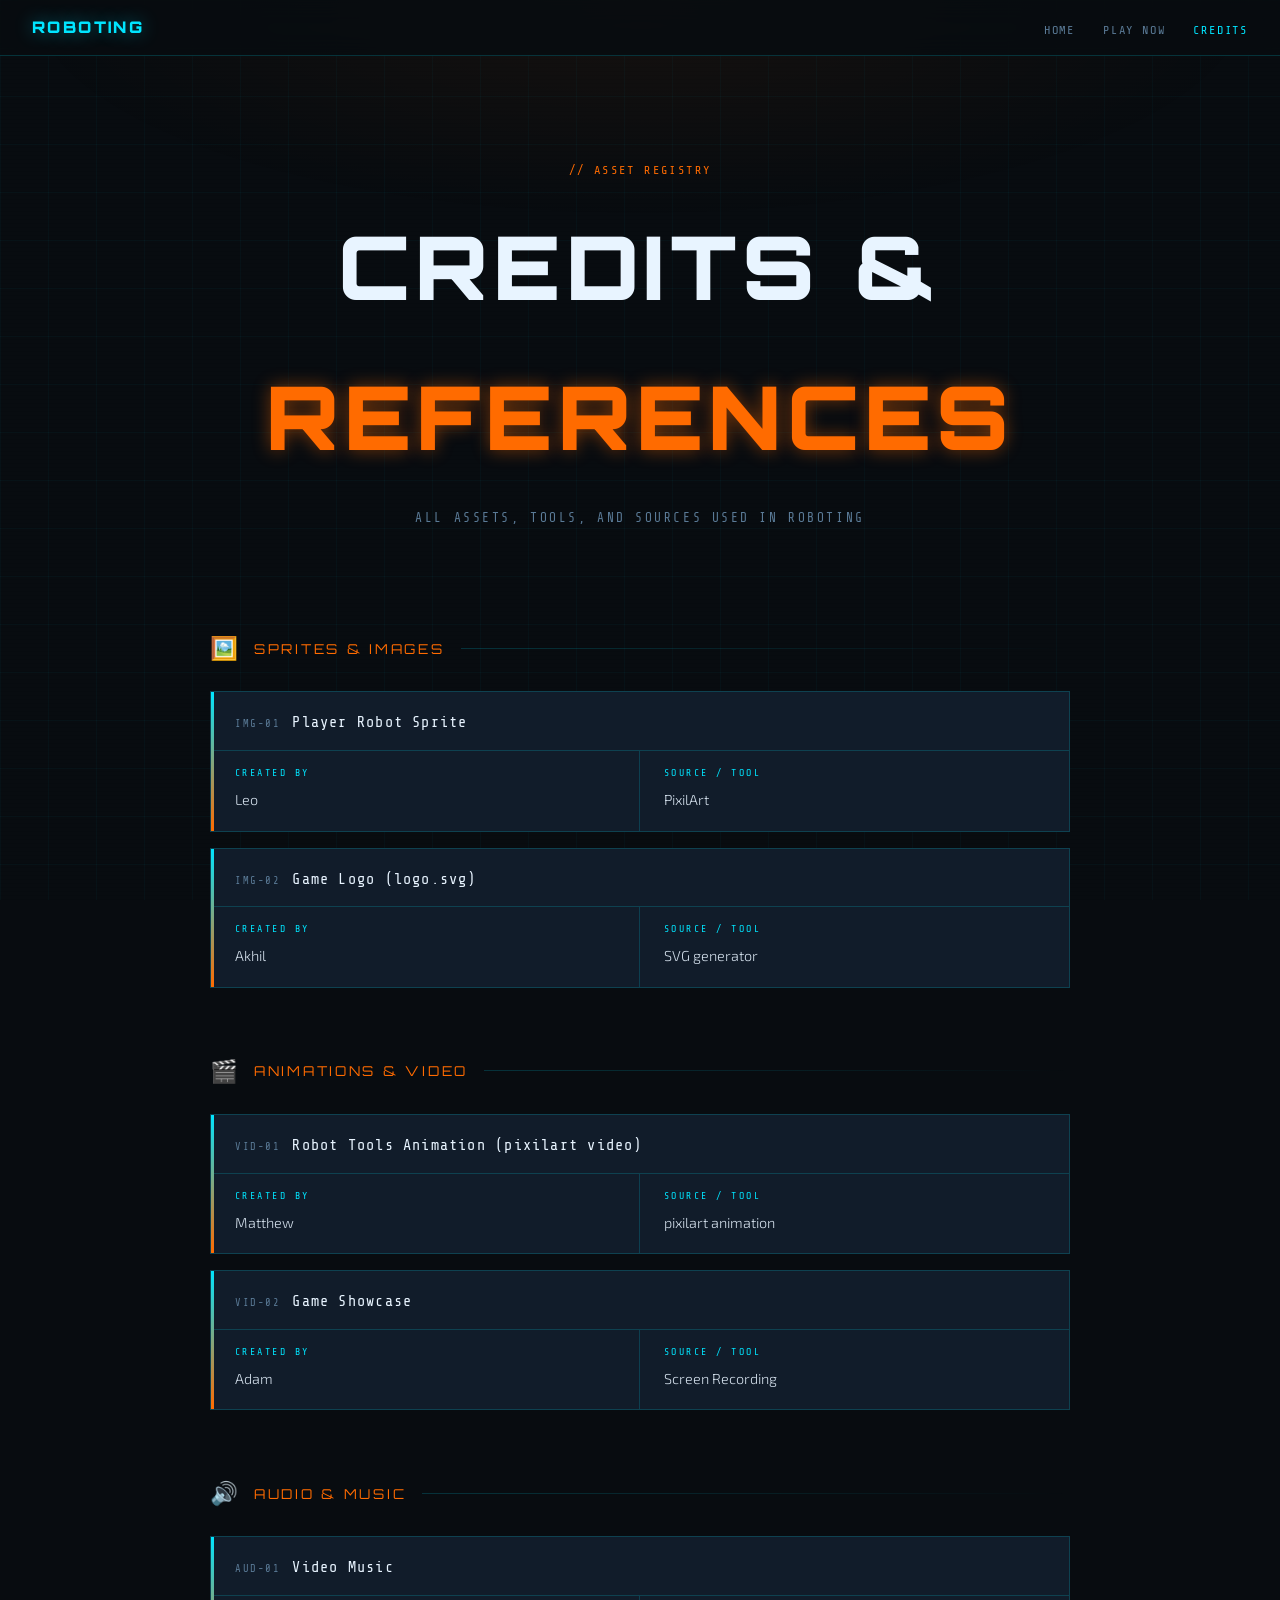
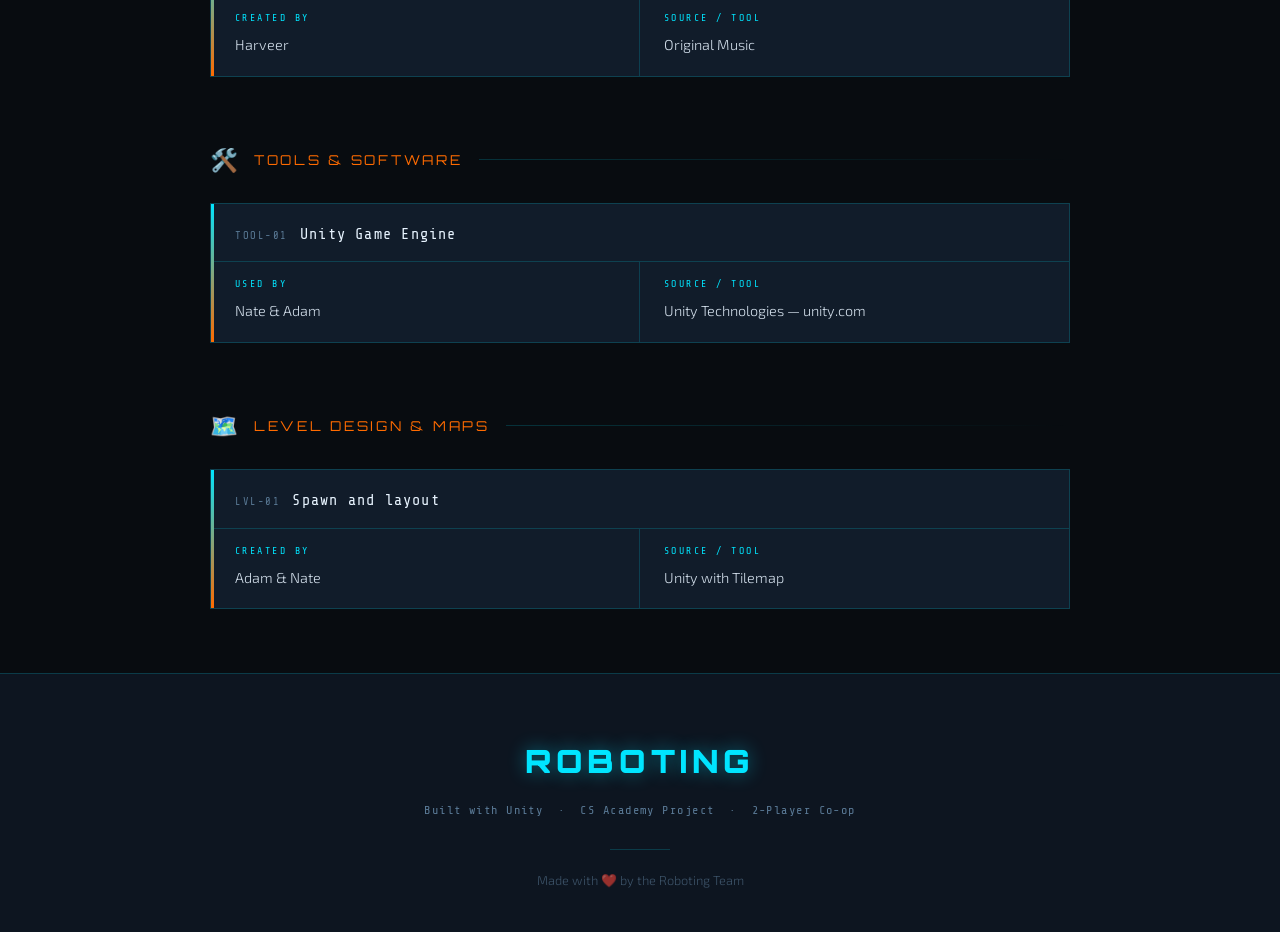
<file: credits.html>
<!DOCTYPE html>
<html lang="en">
<head>
    <meta charset="UTF-8">
    <meta name="viewport" content="width=device-width, initial-scale=1.0">
    <title>Credits & References — ROBOTING</title>
    <link href="style.css" rel="stylesheet" type="text/css">
    <link rel="preconnect" href="https://fonts.googleapis.com">
    <link rel="preconnect" href="https://fonts.gstatic.com" crossorigin>
    <link href="https://fonts.googleapis.com/css2?family=Orbitron:wght@400;700;900&family=Share+Tech+Mono&family=Exo+2:wght@300;400;600&display=swap" rel="stylesheet">
    <link rel="icon" type="image/x-icon" href="logo.svg">

    <style>
        /* ---- NAV ---- */
        .nav {
            position: fixed;
            top: 0; left: 0; right: 0;
            z-index: 100;
            display: flex;
            align-items: center;
            justify-content: space-between;
            padding: 14px 32px;
            background: rgba(8, 12, 16, 0.85);
            backdrop-filter: blur(12px);
            border-bottom: 1px solid var(--border);
        }
        .nav-logo {
            font-family: var(--font-display);
            font-size: 1rem;
            font-weight: 900;
            letter-spacing: 0.15em;
            color: var(--cyan);
            text-decoration: none;
            text-shadow: var(--glow-cyan);
        }
        .nav-links { display: flex; gap: 28px; list-style: none; }
        .nav-links a {
            font-family: var(--font-mono);
            font-size: 0.75rem;
            letter-spacing: 0.15em;
            color: var(--text-dim);
            text-decoration: none;
            text-transform: uppercase;
            transition: color 0.2s;
        }
        .nav-links a:hover, .nav-links a.active { color: var(--cyan); }

        /* ---- CREDITS PAGE LAYOUT ---- */
        .credits-hero {
            position: relative;
            z-index: 1;
            padding: 160px 20px 60px;
            text-align: center;
            background: radial-gradient(ellipse 70% 50% at 50% 0%, rgba(255, 107, 0, 0.06) 0%, transparent 70%);
        }

        .credits-title {
            font-family: var(--font-display);
            font-size: clamp(2.5rem, 8vw, 5.5rem);
            font-weight: 900;
            letter-spacing: 0.06em;
            color: #e8f4ff;
            margin-bottom: 16px;
        }
        .credits-title span { color: var(--orange); text-shadow: var(--glow-orange); }

        .credits-sub {
            font-family: var(--font-mono);
            font-size: 0.8rem;
            letter-spacing: 0.2em;
            color: var(--text-dim);
            text-transform: uppercase;
            margin-bottom: 40px;
        }

        /* ---- ASSET CATEGORY ---- */
        .credits-section {
            position: relative;
            z-index: 1;
            max-width: 900px;
            margin: 0 auto 64px;
            padding: 0 20px;
        }

        .cat-header {
            display: flex;
            align-items: center;
            gap: 16px;
            margin-bottom: 24px;
        }
        .cat-icon { font-size: 1.4rem; }
        .cat-title {
            font-family: var(--font-display);
            font-size: 0.85rem;
            letter-spacing: 0.2em;
            color: var(--orange);
            text-transform: uppercase;
        }
        .cat-line {
            flex: 1;
            height: 1px;
            background: linear-gradient(to right, var(--border), transparent);
        }

        /* ---- ASSET ENTRY ---- */
        .asset-entry {
            background: var(--bg-card);
            border: 1px solid var(--border);
            margin-bottom: 16px;
            position: relative;
            transition: border-color 0.2s, box-shadow 0.2s;
        }
        .asset-entry:hover {
            border-color: rgba(0, 229, 255, 0.35);
            box-shadow: var(--glow-cyan);
        }
        /* left accent bar */
        .asset-entry::before {
            content: '';
            position: absolute;
            left: 0; top: 0; bottom: 0;
            width: 3px;
            background: linear-gradient(to bottom, var(--cyan), var(--orange));
        }

        .asset-name {
            font-family: var(--font-mono);
            font-size: 0.95rem;
            color: #e8f4ff;
            letter-spacing: 0.08em;
            padding: 18px 24px 14px 24px;
            border-bottom: 1px solid var(--border);
        }
        .asset-name .asset-id {
            font-size: 0.65rem;
            color: var(--text-dim);
            margin-right: 12px;
            letter-spacing: 0.15em;
        }

        .asset-meta {
            display: grid;
            grid-template-columns: 1fr 1fr;
            gap: 0;
        }
        .meta-block {
            padding: 14px 24px 18px;
        }
        .meta-block:first-child {
            border-right: 1px solid var(--border);
        }
        .meta-label {
            font-family: var(--font-mono);
            font-size: 0.62rem;
            letter-spacing: 0.25em;
            color: var(--cyan);
            text-transform: uppercase;
            margin-bottom: 6px;
        }
        .meta-value {
            font-family: var(--font-body);
            font-size: 0.9rem;
            color: var(--text-main);
            font-weight: 300;
        }
       
        /* ---- NOTICE BOX ---- */
        .notice {
            max-width: 900px;
            margin: 0 auto 48px;
            padding: 16px 24px;
            border: 1px solid rgba(255, 107, 0, 0.3);
            background: rgba(255, 107, 0, 0.04);
            font-family: var(--font-mono);
            font-size: 0.75rem;
            color: var(--orange);
            letter-spacing: 0.08em;
            line-height: 1.7;
            position: relative;
            z-index: 1;
        }
        .notice strong { color: #ffaa55; }

        @media (max-width: 540px) {
            .asset-meta { grid-template-columns: 1fr; }
            .meta-block:first-child { border-right: none; border-bottom: 1px solid var(--border); }
            .nav { padding: 12px 16px; }
            .nav-links { gap: 16px; }
        }
    </style>
</head>
<body>

    <div class="bg-grid"></div>
    <div class="scanline"></div>

    <!-- NAV -->
    <nav class="nav">
        <a href="index.html" class="nav-logo">ROBOTING</a>
        <ul class="nav-links">
            <li><a href="index.html">Home</a></li>
            <li><a href="https://adamyss.itch.io/roboting" target="_blank">Play Now</a></li>
            <li><a href="credits.html" class="active">Credits</a></li>
        </ul>
    </nav>

    <!-- PAGE HEADER -->
    <div class="credits-hero">
        <div class="section-label">// ASSET REGISTRY</div>
        <h1 class="credits-title">CREDITS &amp; <span>REFERENCES</span></h1>
        <p class="credits-sub">All assets, tools, and sources used in ROBOTING</p>
    </div>

    <!-- ════════════════════════════
         CATEGORY 1 — SPRITES & IMAGES
         ════════════════════════════ -->
    <div class="credits-section">
        <div class="cat-header">
            <span class="cat-icon">🖼️</span>
            <span class="cat-title">Sprites &amp; Images</span>
            <div class="cat-line"></div>
        </div>

        <!-- ASSET ENTRY — Robot Sprite -->
        <div class="asset-entry">
            <div class="asset-name"><span class="asset-id">IMG-01</span>Player Robot Sprite</div>
            <div class="asset-meta">
                <div class="meta-block">
                    <div class="meta-label">Created By</div>
                    <div class="meta-value">Leo</div>
                </div>
                <div class="meta-block">
                    <div class="meta-label">Source / Tool</div>
                    <div class="meta-value">PixilArt</div>
                </div>
            </div>
        </div>

        <!-- ASSET ENTRY — Logo -->
        <div class="asset-entry">
            <div class="asset-name"><span class="asset-id">IMG-02</span>Game Logo (logo.svg)</div>
            <div class="asset-meta">
                <div class="meta-block">
                    <div class="meta-label">Created By</div>
                    <div class="meta-value">Akhil</div>
                </div>
                <div class="meta-block">
                    <div class="meta-label">Source / Tool</div>
                    <div class="meta-value">SVG generator</div>
                </div>
            </div>
        </div>

        <!-- ADD MORE IMG ENTRIES BY COPYING THE BLOCK ABOVE -->

    </div>

    <!-- ════════════════════════════
         CATEGORY 2 — ANIMATIONS & VIDEO
         ════════════════════════════ -->
    <div class="credits-section">
        <div class="cat-header">
            <span class="cat-icon">🎬</span>
            <span class="cat-title">Animations &amp; Video</span>
            <div class="cat-line"></div>
        </div>

        <!-- ASSET ENTRY — Robot Tools Video -->
        <div class="asset-entry">
            <div class="asset-name"><span class="asset-id">VID-01</span>Robot Tools Animation (pixilart video)</div>
            <div class="asset-meta">
                <div class="meta-block">
                    <div class="meta-label">Created By</div>
                    <div class="meta-value">Matthew</div>
                </div>
                <div class="meta-block"> 
                    <div class="meta-label">Source / Tool</div>
                    <div class="meta-value">pixilart animation</div>
                </div>
            </div>
        </div>

        <div class="asset-entry">
            <div class="asset-name"><span class="asset-id">VID-02</span>Game Showcase</div>
            <div class="asset-meta">
                <div class="meta-block">
                    <div class="meta-label">Created By</div>
                    <div class="meta-value">Adam</div>
                </div>
                <div class="meta-block"> 
                    <div class="meta-label">Source / Tool</div>
                    <div class="meta-value">Screen Recording</div>
                </div>
            </div>
        </div>

        <!-- ADD MORE VID ENTRIES HERE -->

    </div>

    <!-- ════════════════════════════
         CATEGORY 3 — AUDIO & MUSIC
         ════════════════════════════ -->
    <div class="credits-section">
        <div class="cat-header">
            <span class="cat-icon">🔊</span>
            <span class="cat-title">Audio &amp; Music</span>
            <div class="cat-line"></div>
        </div>

        <!-- ASSET ENTRY — Background Music -->
        <div class="asset-entry">
            <div class="asset-name"><span class="asset-id">AUD-01</span>Video Music</div>
            <div class="asset-meta">
                <div class="meta-block">
                    <div class="meta-label">Created By</div>
                    <div class="meta-value">Harveer</div>
                </div>
                <div class="meta-block">
                    <div class="meta-label">Source / Tool</div>
                    <div class="meta-value">Original Music</div>
                </div>
            </div>
        </div>
        
        <!-- ADD MORE AUD ENTRIES HERE -->

    </div>


    <!-- ════════════════════════════
         CATEGORY 4 — TOOLS & SOFTWARE
         ════════════════════════════ -->
    <div class="credits-section">
        <div class="cat-header">
            <span class="cat-icon">🛠️</span>
            <span class="cat-title">Tools &amp; Software</span>
            <div class="cat-line"></div>
        </div>

        <div class="asset-entry">
            <div class="asset-name"><span class="asset-id">TOOL-01</span>Unity Game Engine</div>
            <div class="asset-meta">
                <div class="meta-block">
                    <div class="meta-label">Used By</div>
                    <div class="meta-value">Nate & Adam</div>
                </div>
                <div class="meta-block">
                    <div class="meta-label">Source / Tool</div>
                    <div class="meta-value">Unity Technologies — unity.com</div>
                </div>
            </div>
        </div>

        <!-- ADD MORE TOOL ENTRIES HERE -->

    </div>

    <!-- ════════════════════════════
         CATEGORY 5 — LEVEL DESIGN / MAPS
         ════════════════════════════ -->
    <div class="credits-section">
        <div class="cat-header">
            <span class="cat-icon">🗺️</span>
            <span class="cat-title">Level Design &amp; Maps</span>
            <div class="cat-line"></div>
        </div>

        <div class="asset-entry">
            <div class="asset-name"><span class="asset-id">LVL-01</span>Spawn and layout</div>
            <div class="asset-meta">
                <div class="meta-block">
                    <div class="meta-label">Created By</div>
                    <div class="meta-value">Adam & Nate</div>
                </div>
                <div class="meta-block">
                    <div class="meta-label">Source / Tool</div>
                    <div class="meta-value">Unity with Tilemap</div>
                </div>
            </div>
        </div>

        <!-- ADD MORE LVL ENTRIES HERE -->

    </div>


    <!-- FOOTER -->
    <footer class="footer">
        <div class="footer-logo">ROBOTING</div>
        <p class="footer-sub">Built with Unity &nbsp;·&nbsp; CS Academy Project &nbsp;·&nbsp; 2-Player Co-op</p>
        <div class="footer-line"></div>
        <p class="footer-copy">Made with ❤️ by the Roboting Team</p>
    </footer>

</body>
</html>
</file>
<file: style.css>
/* ============================================
   ROBOTING — Factory Escape Puzzle Platformer
   Industrial / Retro-Futuristic Theme
   ============================================ */

@import url('https://fonts.googleapis.com/css2?family=Orbitron:wght@400;700;900&family=Share+Tech+Mono&family=Exo+2:wght@300;400;600&display=swap');

/* ---- CSS Variables ---- */
:root {
    --bg-deep:    #080c10;
    --bg-panel:   #0d1520;
    --bg-card:    #111c2a;
    --cyan:       #00e5ff;
    --orange:     #ff6b00;
    --green:      #39ff14;
    --text-main:  #d0dce8;
    --text-dim:   #5a7a96;
    --border:     rgba(0, 229, 255, 0.18);
    --glow-cyan:  0 0 18px rgba(0, 229, 255, 0.45);
    --glow-orange:0 0 18px rgba(255, 107, 0, 0.45);
    --font-display: 'Orbitron', monospace;
    --font-mono:    'Share Tech Mono', monospace;
    --font-body:    'Exo 2', sans-serif;
}

/* ---- Reset & Base ---- */
*, *::before, *::after { box-sizing: border-box; margin: 0; padding: 0; }

html { scroll-behavior: smooth; }

body {
    background-color: var(--bg-deep);
    color: var(--text-main);
    font-family: var(--font-body);
    font-weight: 300;
    line-height: 1.7;
    overflow-x: hidden;
}

/* ---- Animated Background Grid ---- */
.bg-grid {
    position: fixed;
    inset: 0;
    z-index: 0;
    background-image:
        linear-gradient(rgba(0, 229, 255, 0.03) 1px, transparent 1px),
        linear-gradient(90deg, rgba(0, 229, 255, 0.03) 1px, transparent 1px);
    background-size: 48px 48px;
    pointer-events: none;
}

/* Subtle scanline overlay */
.scanline {
    position: fixed;
    inset: 0;
    z-index: 0;
    background: repeating-linear-gradient(
        to bottom,
        transparent,
        transparent 3px,
        rgba(0, 0, 0, 0.08) 3px,
        rgba(0, 0, 0, 0.08) 4px
    );
    pointer-events: none;
    opacity: 0.4;
}

/* ---- HERO ---- */
.hero {
    position: relative;
    z-index: 1;
    min-height: 100vh;
    display: flex;
    flex-direction: column;
    align-items: center;
    justify-content: center;
    padding: 80px 20px 60px;
    text-align: center;
    background: radial-gradient(ellipse 80% 60% at 50% 0%, rgba(0, 229, 255, 0.07) 0%, transparent 70%);
}

.hero-badge {
    font-family: var(--font-mono);
    font-size: 0.72rem;
    letter-spacing: 0.3em;
    color: var(--cyan);
    border: 1px solid var(--cyan);
    padding: 6px 18px;
    margin-bottom: 32px;
    text-transform: uppercase;
    box-shadow: var(--glow-cyan), inset 0 0 10px rgba(0,229,255,0.05);
    animation: pulse-border 3s ease-in-out infinite;
}

@keyframes pulse-border {
    0%, 100% { box-shadow: var(--glow-cyan); }
    50%       { box-shadow: 0 0 30px rgba(0, 229, 255, 0.7); }
}

.hero-title {
    font-family: var(--font-display);
    font-size: clamp(3.5rem, 12vw, 9rem);
    font-weight: 900;
    line-height: 1;
    letter-spacing: 0.06em;
    margin-bottom: 24px;
    text-transform: uppercase;
    animation: glitch-in 0.8s ease forwards;
}

.title-line  { color: #e8f4ff; text-shadow: 0 0 40px rgba(200,230,255,0.3); }
.title-accent { color: var(--cyan); text-shadow: var(--glow-cyan); }

@keyframes glitch-in {
    0%   { opacity: 0; transform: scaleX(1.06) skewX(-4deg); filter: blur(8px); }
    60%  { opacity: 1; transform: scaleX(0.98) skewX(1deg); filter: blur(0); }
    100% { transform: scaleX(1) skewX(0); }
}

.hero-tagline {
    font-family: var(--font-mono);
    font-size: clamp(0.65rem, 2vw, 0.9rem);
    letter-spacing: 0.25em;
    color: var(--orange);
    text-transform: uppercase;
    margin-bottom: 36px;
    text-shadow: var(--glow-orange);
}

.hero-divider {
    display: flex;
    align-items: center;
    gap: 16px;
    margin-bottom: 28px;
    width: 100%;
    max-width: 480px;
}
.hero-divider span:not(.diamond) {
    flex: 1;
    height: 1px;
    background: linear-gradient(to right, transparent, var(--border));
}
.hero-divider span:last-child {
    background: linear-gradient(to left, transparent, var(--border));
}
.diamond { color: var(--cyan); font-size: 0.7rem; }

.hero-description {
    max-width: 560px;
    font-size: 1rem;
    color: var(--text-main);
    margin-bottom: 48px;
    line-height: 1.8;
}

/* ---- CTA Buttons ---- */
.cta-group {
    display: flex;
    gap: 16px;
    flex-wrap: wrap;
    justify-content: center;
}

.btn {
    font-family: var(--font-mono);
    font-size: 0.85rem;
    letter-spacing: 0.15em;
    text-decoration: none;
    padding: 14px 32px;
    border: 1px solid;
    text-transform: uppercase;
    cursor: pointer;
    transition: all 0.25s ease;
    position: relative;
    overflow: hidden;
}

.btn::before {
    content: '';
    position: absolute;
    inset: 0;
    background: currentColor;
    opacity: 0;
    transition: opacity 0.25s;
}
.btn:hover::before { opacity: 0.08; }

.btn-primary {
    color: var(--bg-deep);
    background: var(--cyan);
    border-color: var(--cyan);
    box-shadow: var(--glow-cyan);
}
.btn-primary:hover {
    background: #33eeff;
    box-shadow: 0 0 32px rgba(0,229,255,0.7);
    transform: translateY(-2px);
}

.btn-secondary {
    color: var(--cyan);
    background: transparent;
    border-color: var(--cyan);
}
.btn-secondary:hover {
    background: rgba(0,229,255,0.08);
    box-shadow: var(--glow-cyan);
    transform: translateY(-2px);
}

/* ---- SECTIONS ---- */
.section {
    position: relative;
    z-index: 1;
    padding: 90px 20px;
    max-width: 1100px;
    margin: 0 auto;
    opacity: 0;
    transform: translateY(30px);
    transition: opacity 0.6s ease, transform 0.6s ease;
}
.section.visible { opacity: 1; transform: translateY(0); }

.section-dark {
    max-width: 100%;
    background: linear-gradient(135deg, rgba(13,21,32,0.9), rgba(8,12,16,0.9));
    border-top: 1px solid var(--border);
    border-bottom: 1px solid var(--border);
    padding: 90px 20px;
}
.section-dark > * { max-width: 1100px; margin-left: auto; margin-right: auto; }

.section-label {
    font-family: var(--font-mono);
    font-size: 0.75rem;
    color: var(--orange);
    letter-spacing: 0.2em;
    margin-bottom: 12px;
    text-transform: uppercase;
}

.section-title {
    font-family: var(--font-display);
    font-size: clamp(1.6rem, 4vw, 2.6rem);
    font-weight: 700;
    letter-spacing: 0.05em;
    color: #e8f4ff;
    margin-bottom: 16px;
    text-align: center;
}

.section-sub {
    text-align: center;
    color: var(--text-dim);
    max-width: 520px;
    margin: 0 auto 48px;
    font-size: 0.95rem;
}

/* ---- FEATURE CARDS ---- */
.cards {
    display: grid;
    grid-template-columns: repeat(auto-fit, minmax(240px, 1fr));
    gap: 24px;
    margin-top: 48px;
}

.card {
    background: var(--bg-card);
    border: 1px solid var(--border);
    padding: 36px 28px;
    position: relative;
    transition: transform 0.25s ease, box-shadow 0.25s ease;
    opacity: 0;
    transform: translateY(20px);
    transition: opacity 0.5s ease, transform 0.5s ease, box-shadow 0.25s ease;
}
.card.visible { opacity: 1; transform: translateY(0); }
.card:hover {
    transform: translateY(-6px);
    box-shadow: 0 8px 32px rgba(0,0,0,0.4), var(--glow-cyan);
    border-color: rgba(0, 229, 255, 0.4);
}

/* Accent top bar */
.card::before {
    content: '';
    position: absolute;
    top: 0; left: 0; right: 0;
    height: 2px;
    background: linear-gradient(90deg, var(--cyan), var(--orange));
}

.card-icon { font-size: 2.4rem; margin-bottom: 20px; }

.card h3 {
    font-family: var(--font-display);
    font-size: 0.9rem;
    letter-spacing: 0.15em;
    color: var(--cyan);
    margin-bottom: 12px;
}

.card p { color: var(--text-dim); font-size: 0.95rem; line-height: 1.7; }

/* ---- ROBOT SHOWCASE ---- */
.robot-showcase {
    display: flex;
    align-items: center;
    justify-content: center;
    gap: 60px;
    flex-wrap: wrap;
    margin-top: 48px;
}

.robot-frame {
    position: relative;
    padding: 16px;
    border: 1px solid var(--border);
    background: rgba(0, 229, 255, 0.03);
}
.robot-frame:hover { box-shadow: var(--glow-cyan); }

.robot-img {
    display: block;
    width: 280px;
    max-width: 100%;
    image-rendering: pixelated;
    filter: drop-shadow(0 0 20px rgba(0, 229, 255, 0.3));
}

.robot-hud {
    display: flex;
    justify-content: space-between;
    margin-top: 10px;
    font-family: var(--font-mono);
    font-size: 0.7rem;
    letter-spacing: 0.1em;
}
.hud-tag   { color: var(--text-dim); }
.hud-status { color: var(--green); text-shadow: 0 0 8px rgba(57,255,20,0.5); }

/* Corner decorations */
.frame-corner {
    position: absolute;
    width: 12px;
    height: 12px;
    border-color: var(--cyan);
    border-style: solid;
}
.frame-corner.tl { top: -1px; left: -1px; border-width: 2px 0 0 2px; }
.frame-corner.tr { top: -1px; right: -1px; border-width: 2px 2px 0 0; }
.frame-corner.bl { bottom: -1px; left: -1px; border-width: 0 0 2px 2px; }
.frame-corner.br { bottom: -1px; right: -1px; border-width: 0 2px 2px 0; }

.robot-stats { display: flex; flex-direction: column; gap: 20px; min-width: 240px; }

.stat-row {
    display: flex;
    justify-content: space-between;
    align-items: center;
    padding-bottom: 12px;
    border-bottom: 1px solid var(--border);
    gap: 24px;
}
.stat-label {
    font-family: var(--font-mono);
    font-size: 0.72rem;
    color: var(--text-dim);
    letter-spacing: 0.15em;
}
.stat-value {
    font-family: var(--font-mono);
    font-size: 0.8rem;
    color: var(--text-main);
    letter-spacing: 0.08em;
}
.stat-value.accent { color:var(--green); }

/* ---- VIDEO ---- */
.video-frame {
    position: relative;
    display: inline-block;
    padding: 12px;
    border: 1px solid var(--border);
    margin-top: 12px;
}
.video-frame video {
    display: block;
    max-width: 100%;
    width: 640px;
    background: #000;
}
.video-frame:hover { box-shadow: var(--glow-cyan); }

/* ---- FOOTER ---- */
.footer {
    position: relative;
    z-index: 1;
    text-align: center;
    padding: 60px 20px 40px;
    border-top: 1px solid var(--border);
    background: var(--bg-panel);
}

.footer-logo {
    font-family: var(--font-display);
    font-size: 2rem;
    font-weight: 900;
    letter-spacing: 0.15em;
    color: var(--cyan);
    text-shadow: var(--glow-cyan);
    margin-bottom: 12px;
}

.footer-sub {
    font-family: var(--font-mono);
    font-size: 0.75rem;
    color: var(--text-dim);
    letter-spacing: 0.12em;
    margin-bottom: 28px;
}

.footer-line {
    width: 60px;
    height: 1px;
    background: var(--border);
    margin: 0 auto 20px;
}

.footer-copy {
    font-size: 0.8rem;
    color: var(--text-dim);
    opacity: 0.6;
}

/* ---- Responsive ---- */
@media (max-width: 640px) {
    .hero-title { letter-spacing: 0.03em; }
    .robot-showcase { gap: 32px; }
    .cta-group { flex-direction: column; align-items: center; }
    .btn { width: 100%; max-width: 280px; text-align: center; }
}
</file>
